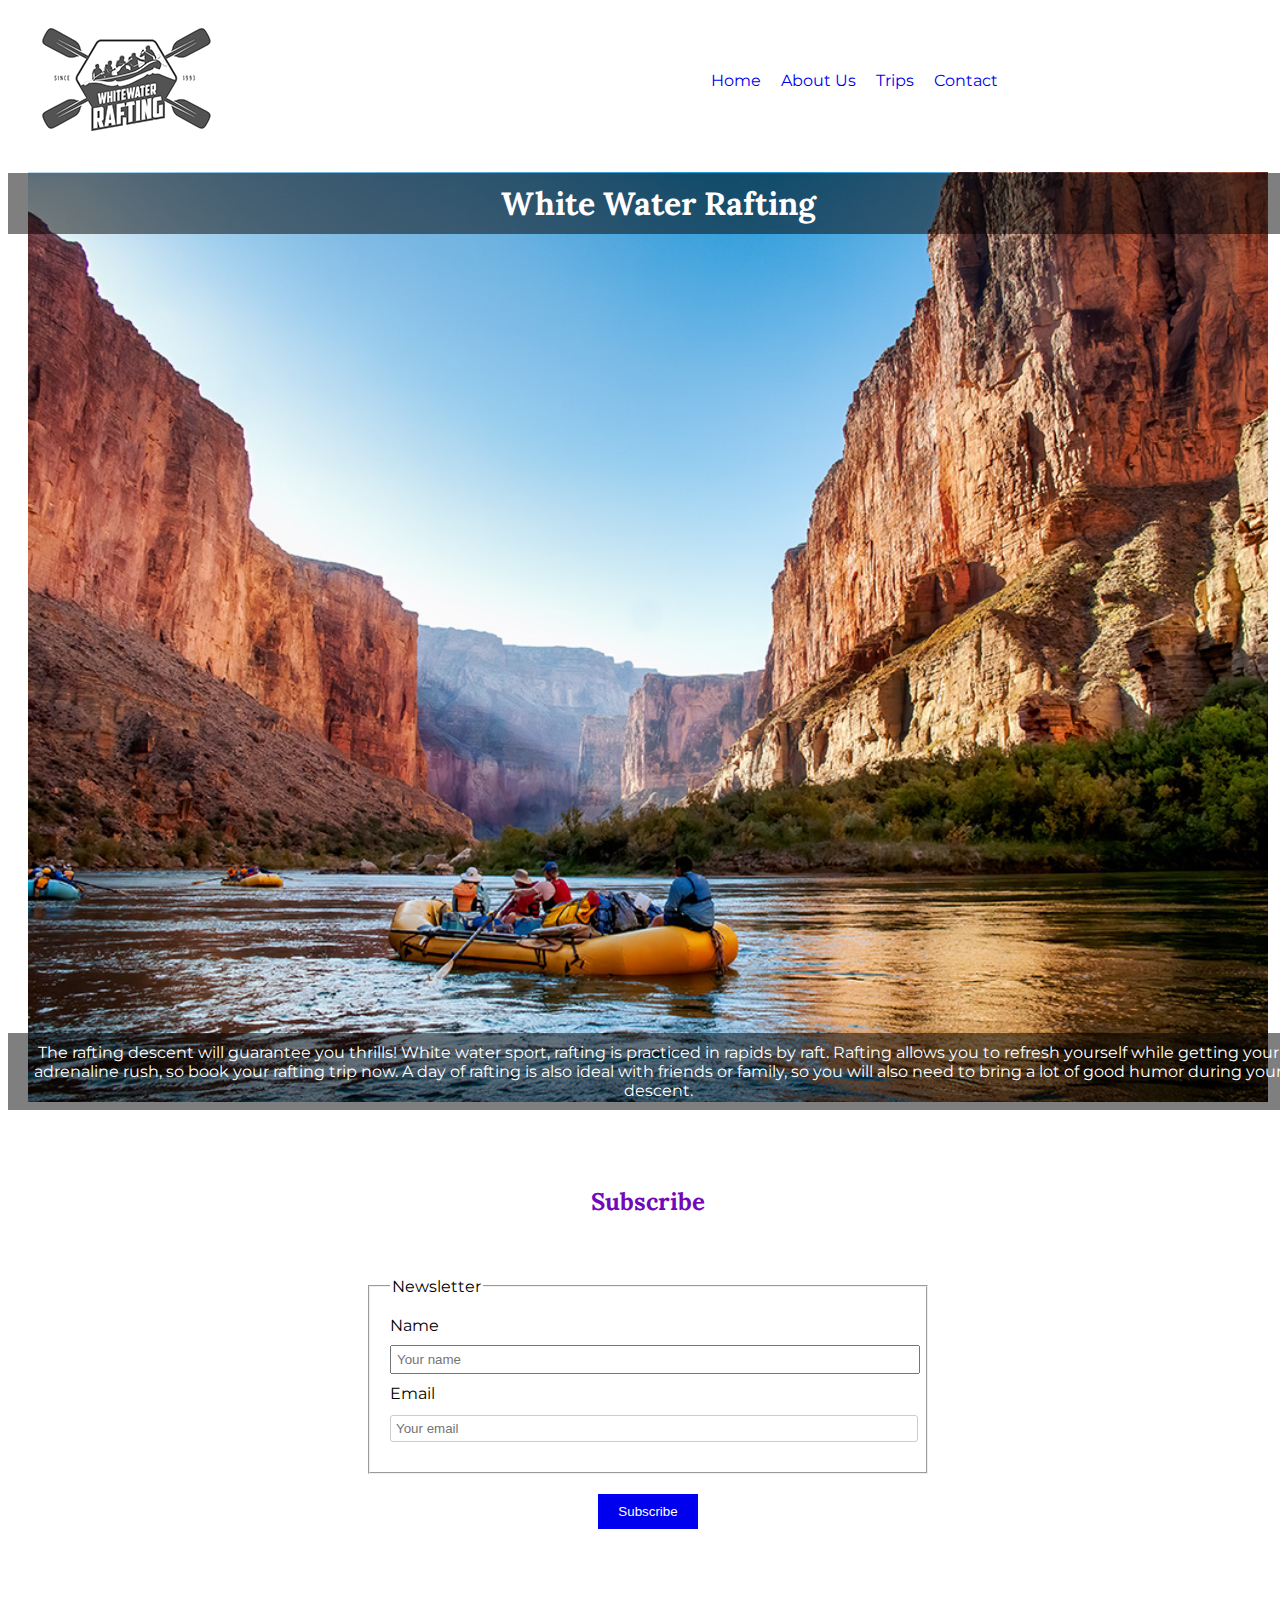
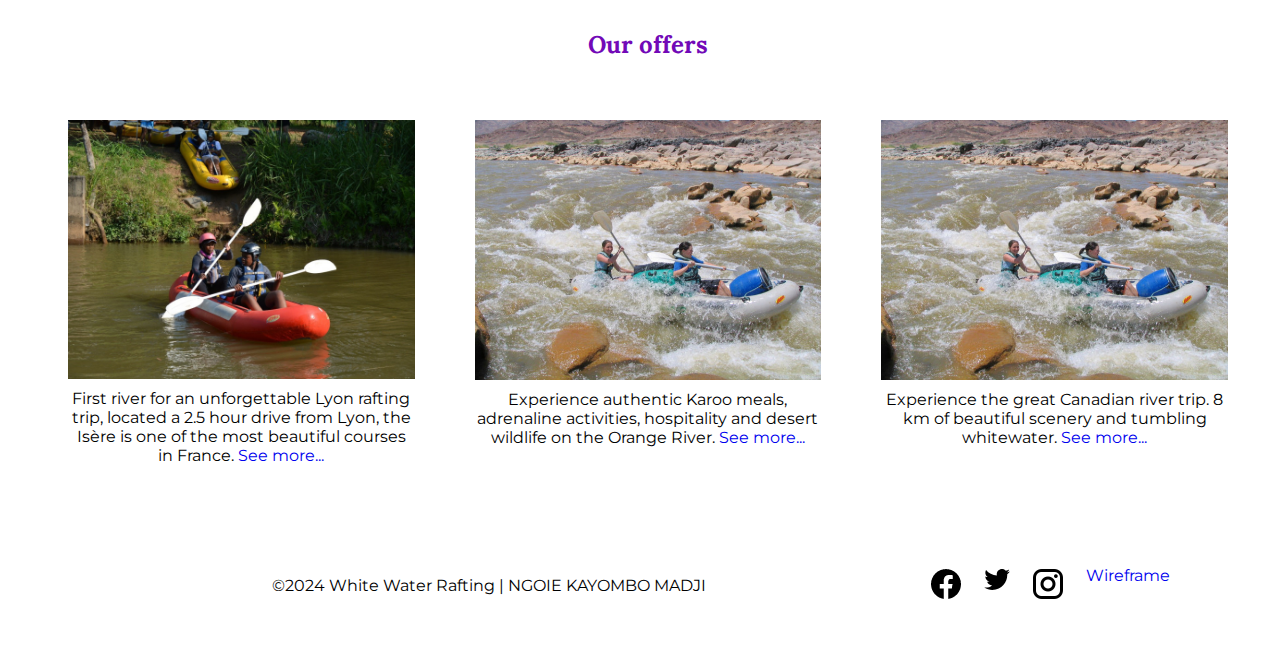
<file: wwr/index.html>
<!DOCTYPE html>
<html lang="en-US">
    <head>
        <meta charset="UTF-8">
        <meta name="viewport" content="width=device-width,initial-scale=1.0">
        <meta name="description" content="Home White Water Rafting.">
        <meta name="author" content="Ngoie Kayombo Madji"> 
        <title>Home | Ngoie Kayombo Madji</title>
        <link rel="stylesheet" href="styles/rafting.css">
    </head>
    <body>
        <header>
            <img src="images/logo.png" alt="Logo">
            <nav>
                <a href="index.html">Home</a>
                <a href="about.html">About Us</a>
                <a href="trips.html">Trips</a>
                <a href="contact.html">Contact</a>
            </nav>
        </header>
        <main>
            <div class="fullimage">
                
                <img src="images/heroimage.jpg" alt="Hero">
                <h1>White Water Rafting</h1>
                    <p>
                        The rafting descent will guarantee you thrills! White water sport, rafting is practiced in rapids by raft. Rafting allows you to refresh yourself while getting your adrenaline rush, so book your rafting trip now. A day of rafting is also ideal with friends or family, so you will also need to bring a lot of good humor during your descent.
                    </p>
            </div>
            <section class="newsletter">
                <h2>Subscribe</h2>
                <div class="newsletterindex">
                    <form>
                        <fieldset>
                            <legend>Newsletter</legend>
                            <label for="newsname">Name</label>
                            <input type="text" id="newsname" name="newsname" placeholder="Your name">
                            <label for="newsemail">Email</label>
                            <input type="email" id="newsemail" name="newsemail" placeholder="Your email">
                        </fieldset>
                        <button type="submit">Subscribe</button>
                    </form>
                </div>
            </section>
            <section>
                <h2>Our offers</h2>
                <div class="offers">
                    <div class="destniv2">
                        <figure>
                            <img class="destimage" src="images/GZ_Adventures_River_rafting.jpg" alt="rafting lyon" width="300">
                            <figcaption>First river for an unforgettable Lyon rafting trip, located a 2.5 hour drive from Lyon, the Isère is one of the most beautiful courses in France. <a href="trips.html">See more...</a> </figcaption>
                        </figure>
                    </div>
                    <div class="destniv2">
                        <figure>
                            <img class="destimage" src="images/Karoo_Adventure_Holiday.jpg" alt="Karo Adventure" width="300">
                            <figcaption>Experience authentic Karoo meals, adrenaline activities, hospitality and desert wildlife on the Orange River. <a href="trips.html">See more...</a></figcaption>
                        </figure>
                    </div>
                    <div class="destniv2">
                        <figure>
                            <img class="destimage" src="images/Karoo_Adventure_Holiday.jpg" alt="Canadian river" width="300">
                            <figcaption>Experience the great Canadian river trip. 8 km of beautiful scenery and tumbling whitewater. <a href="trips.html">See more...</a></figcaption>
                        </figure>
                    </div>
                </div>
            </section>
        </main>
        <footer>
            <p>©2024 White Water Rafting | NGOIE KAYOMBO MADJI</p>
            <nav class="socialinks">
                <a href="https://facebok.com">
                    <img src="images/facebook-36.png" alt="Facebook">
                </a>
                <a href="https://twitter.com">
                    <img src="images/twitter-ico.svg" alt="Twitter">
                </a>
                <a href="https://instagram.com">
                    <img src="images/instagram.png" alt="Instagram">
                </a>
                <a href="images/wireframeindex.PNG" target="_blank">Wireframe</a>
            </nav>

        </footer>
    </body>

</html>
</file>
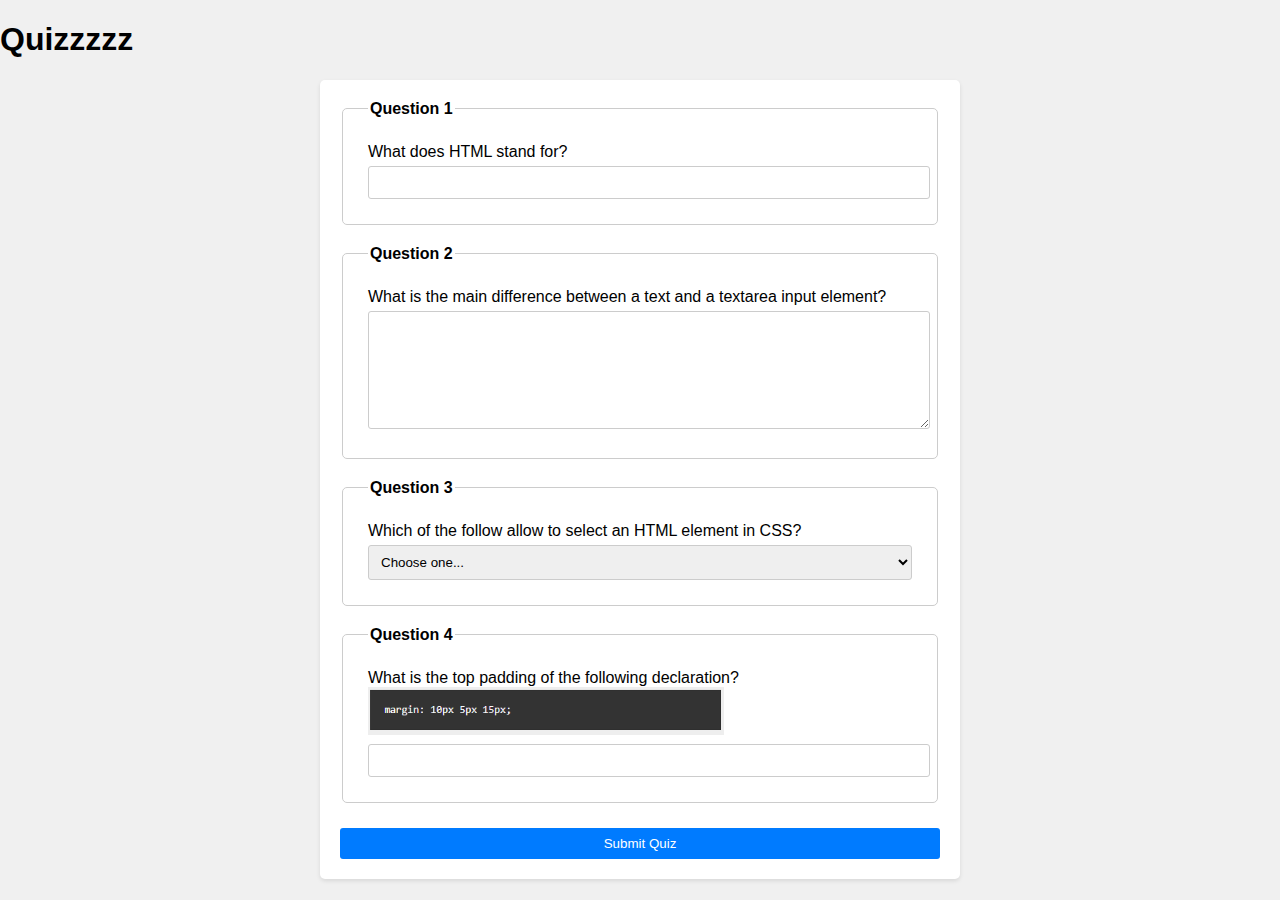
<file: quiz.html>
<!DOCTYPE html>
<html lang="en-US">
    <head>
        <meta charset="UTF-8">
        <meta name="viewport" content="width=device-width,initial-scale=1.0">
        <meta name="description" content="Overlay Week 03.">
        <meta name="author" content="Ngoie Kayombo Madji"> 
        <title>Quiz | Ngoie Kayombo Madji</title>
        <link rel="stylesheet" href="styles/quiz.css">
    </head>
    <body>
        <header>
            <h1>Quizzzzz</h1>
        </header>
        <main>
            <form>
                <fieldset>
                    <legend>Question 1</legend>
                    <label for="q1">What does HTML stand for?</label>
                    <input type="text" id="q1" name="q1">
                </fieldset>
                <fieldset>
                    <legend>Question 2</legend>
                    <label for="q2">What is the main difference between a text and a textarea input element?</label>
                    <textarea id="q2" name="q2" rows="2" cols="50"></textarea>
                </fieldset>
                <fieldset>
                    <legend>Question 3</legend>
                    <label for="q3">Which of the follow allow to select an HTML element in CSS?</label>
                    <select id="q3" name="q3">
                        <option value="" selected disabled>Choose one...</option>
                        <option value="selector">Selector</option>
                        <option value="class">Class</option>
                        <option value="name">Name</option>
                    </select>
                </fieldset>
                <fieldset>
                    <legend>Question 4</legend>
                    <label for="q4">What is the top padding of the following declaration?</label>
                    <img src="/images/declaration.PNG" alt="declaration">
                    <input type="number" id="q4" name="q4">
                </fieldset>
                <input type="submit" value="Submit Quiz">
            </form>
        </main>
    </body>
</html>
</file>
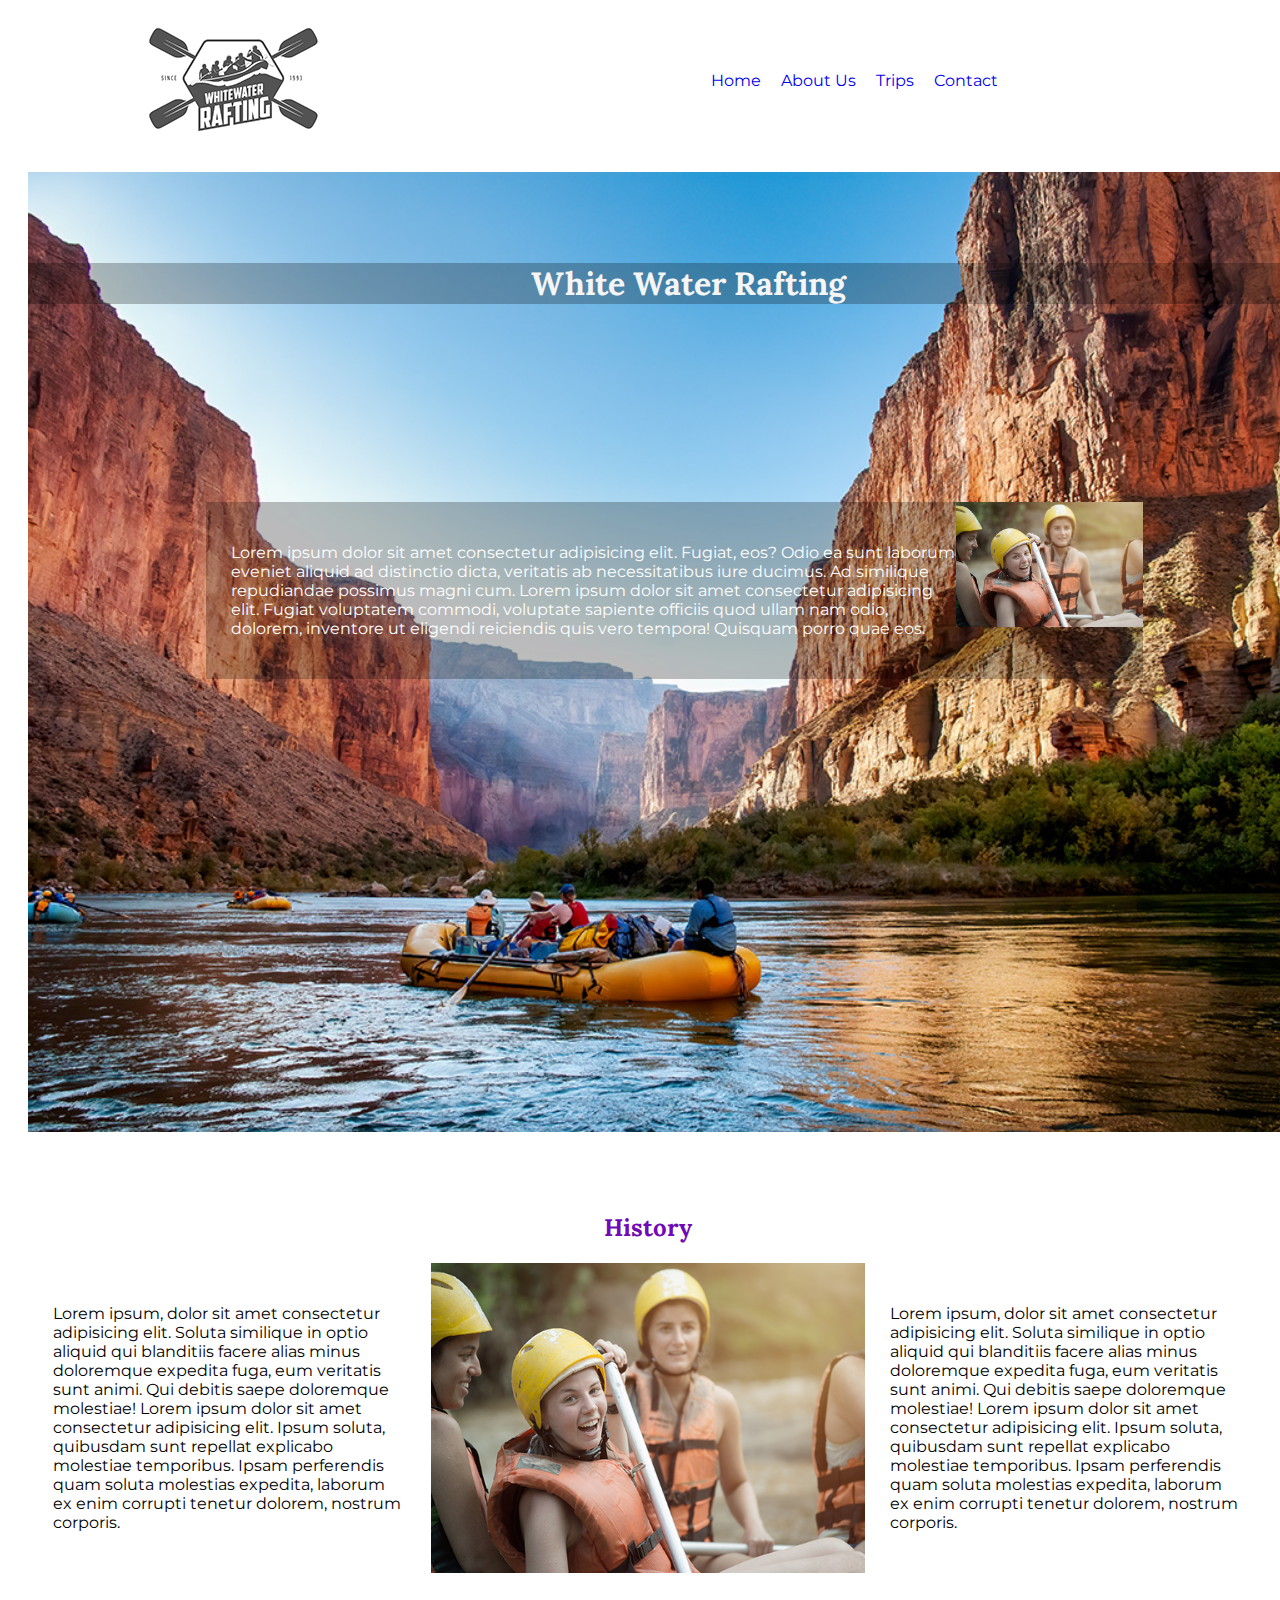
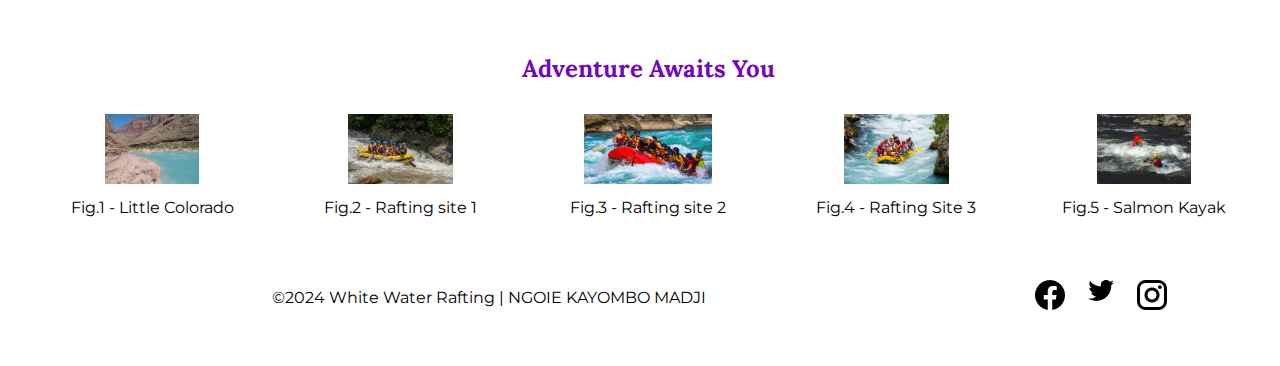
<file: wwr/about.html>
<!DOCTYPE html>
<html lang="en-US">
    <head>
        <meta charset="UTF-8">
        <meta name="viewport" content="width=device-width,initial-scale=1.0">
        <meta name="description" content="About Us Week 03.">
        <meta name="author" content="Ngoie Kayombo Madji"> 
        <title>About Us | Ngoie Kayombo Madji</title>
        <link rel="stylesheet" href="styles/rafting.css">
    </head>
    <body>
        <header>
            <img class="logo" src="images/logo.png" alt="Logo">
            <nav class="navbar">
                <a href="index.html">Home</a>
                <a href="about.html">About Us</a>
                <a href="trips.html">Trips</a>
                <a href="contact.html">Contact</a>
            </nav>
        </header>
        <main> 
            <div class="hero">
                
                <img src="images/heroimage.jpg" alt="Hero">
                <h1>White Water Rafting</h1>
                <article>
                    <img src="images/rafting21_600.png" alt="Happy Client">
                    <p>
                        Lorem ipsum dolor sit amet consectetur adipisicing elit. Fugiat, eos? Odio ea sunt laborum eveniet aliquid ad distinctio dicta, 
                        veritatis ab necessitatibus iure ducimus. Ad similique repudiandae possimus magni cum. 
                        Lorem ipsum dolor sit amet consectetur adipisicing elit. Fugiat voluptatem commodi, voluptate sapiente officiis quod ullam nam odio, 
                        dolorem, inventore ut eligendi reiciendis quis vero tempora! Quisquam porro quae eos.
                    </p>
                </article>
            </div>
            <section class="history">
                <h2>History</h2>
                <p class="lparagraph">
                    Lorem ipsum, dolor sit amet consectetur adipisicing elit. Soluta similique in optio aliquid qui blanditiis facere alias minus doloremque expedita fuga,
                    eum veritatis sunt animi. Qui debitis saepe doloremque molestiae! Lorem ipsum dolor sit amet consectetur adipisicing elit. Ipsum soluta, 
                    quibusdam sunt repellat explicabo molestiae temporibus. Ipsam perferendis quam soluta molestias expedita, laborum ex enim corrupti tenetur dolorem, nostrum corporis.
                </p>
                <img src="images/rafting21_600.png" alt="Happy Client">
                <p class="rparagraph">
                    Lorem ipsum, dolor sit amet consectetur adipisicing elit. Soluta similique in optio aliquid qui blanditiis facere alias minus doloremque expedita fuga,
                    eum veritatis sunt animi. Qui debitis saepe doloremque molestiae! Lorem ipsum dolor sit amet consectetur adipisicing elit. Ipsum soluta, 
                    quibusdam sunt repellat explicabo molestiae temporibus. Ipsam perferendis quam soluta molestias expedita, laborum ex enim corrupti tenetur dolorem, nostrum corporis.
                </p>
            </section>
            <section class="adventure">
                <h2>Adventure Awaits You</h2>
                <figure>
                    <img src="images/littlecolorado.jpg" alt="littlecolorado">
                    <figcaption>Fig.1 - Little Colorado</figcaption>
                </figure>
                <figure>
                    <img src="images/rafting1_600.jpg" alt="rafting1_600">
                    <figcaption>Fig.2 - Rafting site 1</figcaption>
                </figure>
                <figure>
                    <img src="images/rafting18_600.jpg" alt="rafting18_600">
                    <figcaption>Fig.3 - Rafting site 2</figcaption>
                </figure>
                <figure>
                    <img src="images/rafting53_600.jpg" alt="rafting53_600">
                    <figcaption>Fig.4 - Rafting Site 3</figcaption>
                </figure>
                <figure>
                    <img src="images/salmon-kayak4.jpg" alt="salmon-kayak4">
                    <figcaption>Fig.5 - Salmon Kayak</figcaption>
                </figure>
            </section>
        </main>
        <footer>
            <p>©2024 White Water Rafting | NGOIE KAYOMBO MADJI</p>
            <nav class="socialinks">
                <a href="https://facebok.com">
                    <img src="images/facebook-36.png" alt="Facebook">
                </a>
                <a href="https://twitter.com">
                    <img src="images/twitter-ico.svg" alt="Twitter">
                </a>
                <a href="https://instagram.com">
                    <img src="images/instagram.png" alt="Instagram">
                </a>
            </nav>

        </footer>
    </body>

</html>
</file>
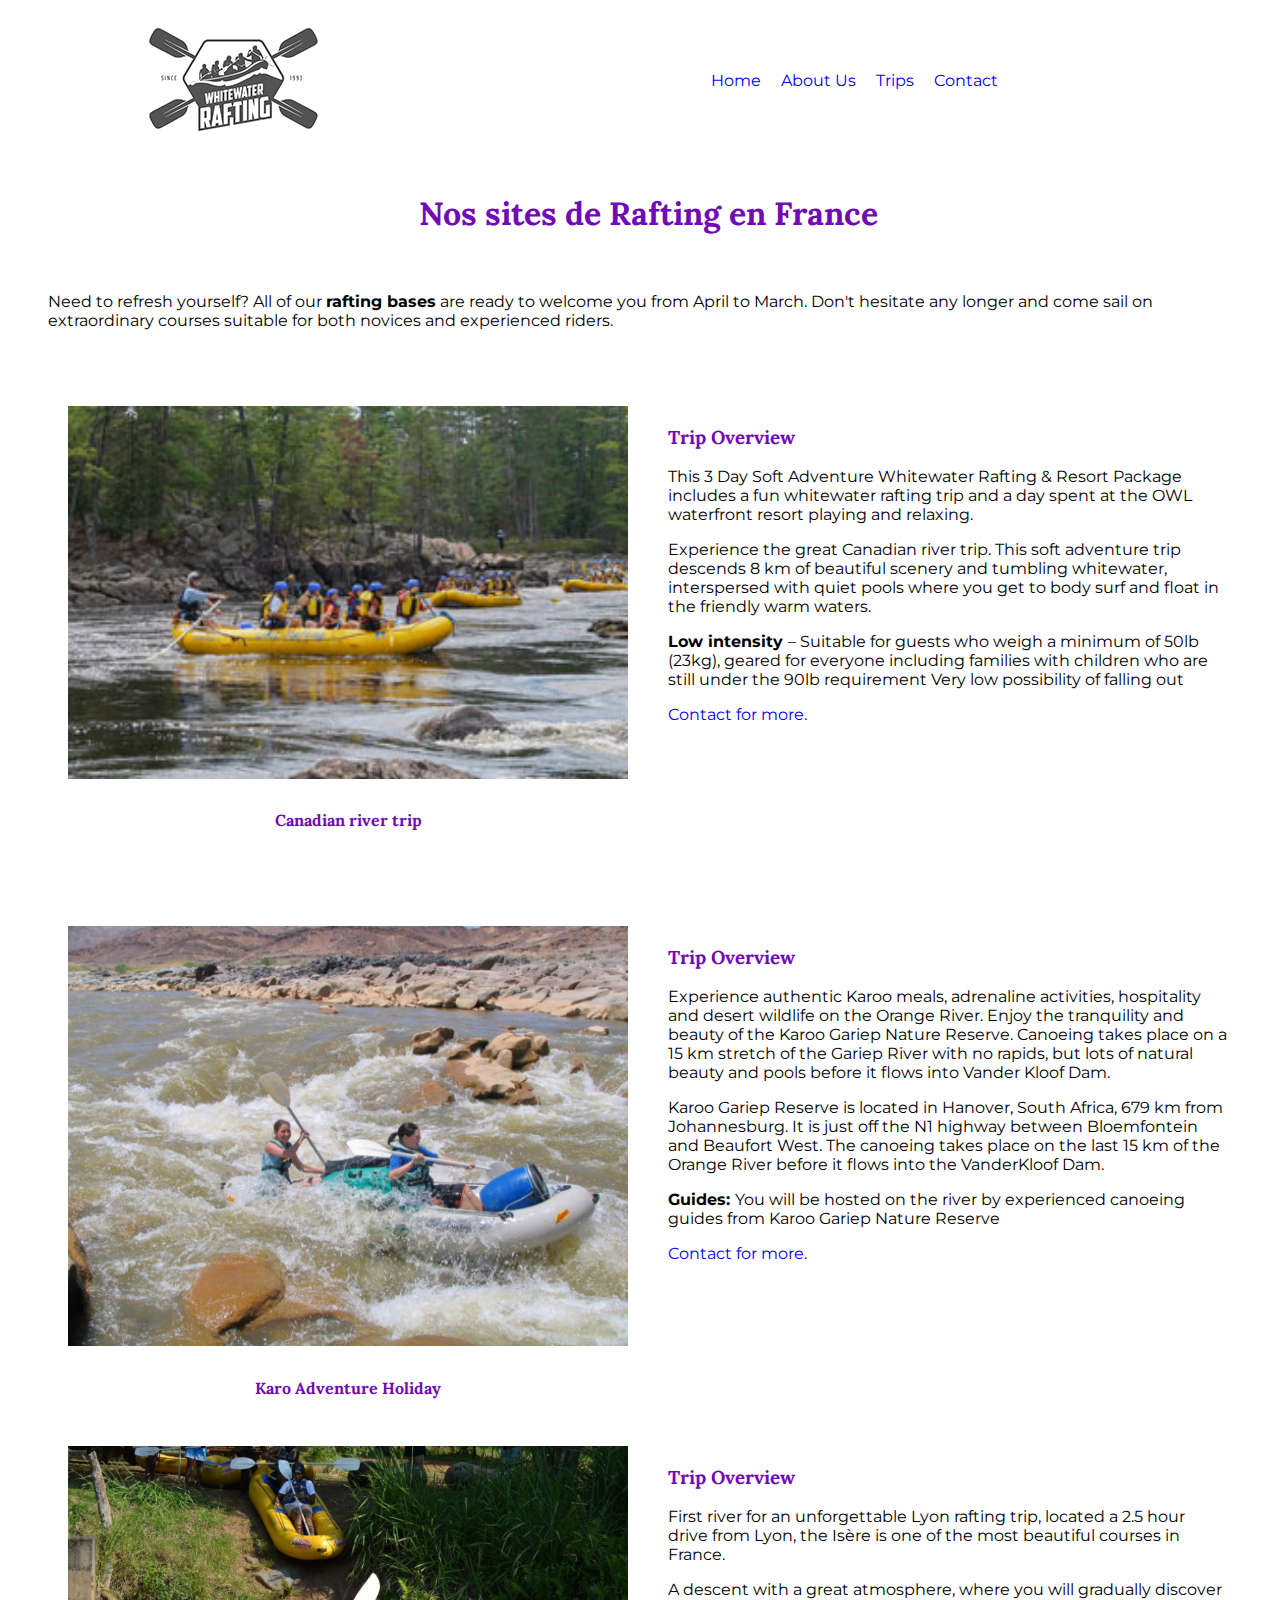
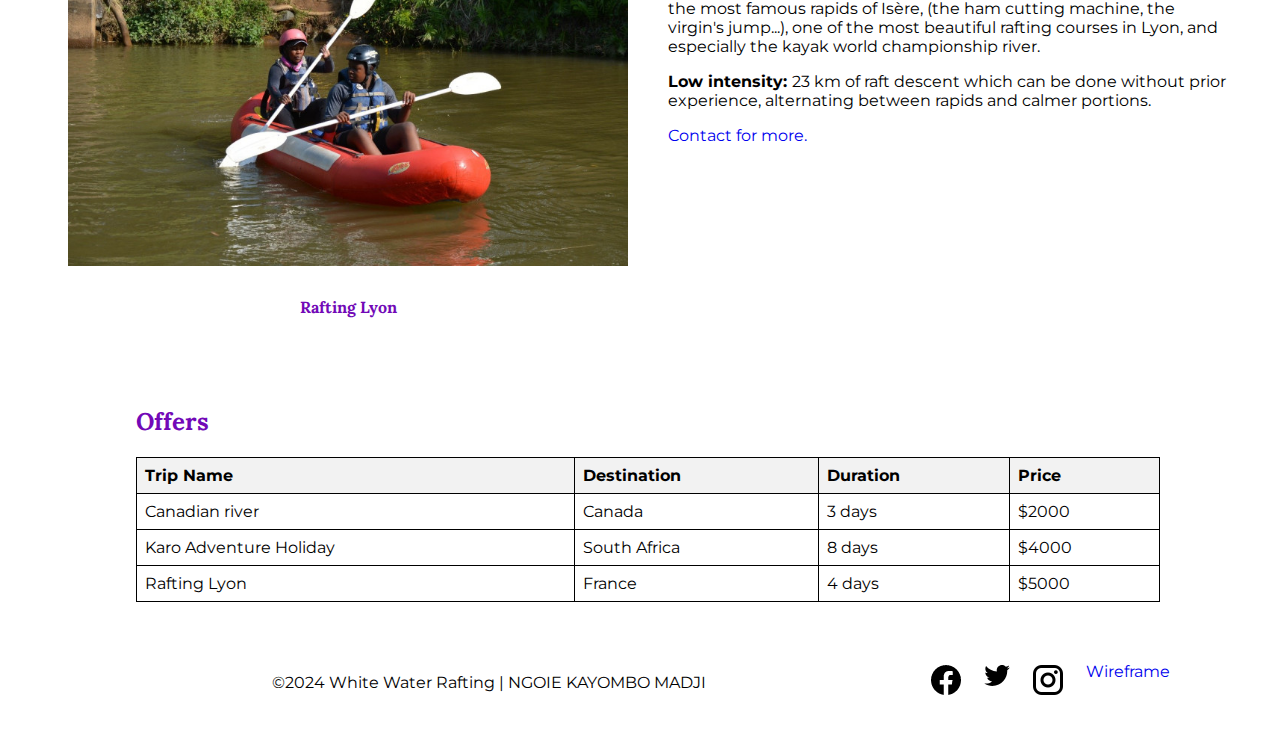
<file: wwr/trips.html>
<!DOCTYPE html>
<html lang="en-US">
    <head>
        <meta charset="UTF-8">
        <meta name="viewport" content="width=device-width,initial-scale=1.0">
        <meta name="description" content="Trips White Water Rafting.">
        <meta name="author" content="Ngoie Kayombo Madji"> 
        <title>Trips | Ngoie Kayombo Madji</title>
        <link rel="stylesheet" href="styles/rafting.css">
    </head>
    <body>
        <header>
            <img class="logo" src="images/logo.png" alt="Logo">
            <nav class="navbar">
                <a href="index.html">Home</a>
                <a href="about.html">About Us</a>
                <a href="trips.html">Trips</a>
                <a href="contact.html">Contact</a>
            </nav>
        </header>
        <main>
            <section id="content-site">
                <h1>Nos sites de Rafting en France</h1>
                <div class="destniv2">
                    <p>Need to refresh yourself? All of our <strong>rafting bases</strong> are ready to welcome you from April to March. Don't hesitate any longer and come sail on extraordinary courses suitable for both novices and experienced riders.</p>
                </div>

                <div class="destniv1">
                    <div class="destniv2">
                            <figure>
                                <img class="destimage" src="images/Soft-Rafting1.jpg" alt="Canadian river" width="300">
                                <figcaption><h4>Canadian river trip</h4></figcaption>
                            </figure>
                    </div>
                    <div class="destniv2">
                        <h3 class="tripoverview">Trip Overview</h3>
                        <p>This 3 Day Soft Adventure Whitewater Rafting & Resort Package includes a fun whitewater rafting trip and a day spent at the OWL waterfront resort playing and relaxing.</p>
                        <p>Experience the great Canadian river trip. This soft adventure trip descends 8 km of beautiful scenery and tumbling whitewater, interspersed with quiet pools where you get to body surf and float in the friendly warm waters.</p>
                        <p><Strong>Low intensity </Strong> – Suitable for guests who weigh a minimum of 50lb (23kg), geared for everyone including families with children who are still under the 90lb requirement
                            Very low possibility of falling out</p>
                        <p><a href="contact.html">Contact for more.</a></p>
                    </div>
                </div>

                <div class="destniv1">
                    <div class="destniv2">
                            <figure>
                                <img class="destimage" src="images/Karoo_Adventure_Holiday.jpg" alt="Karo Adventure" width="300">
                                <figcaption><h4>Karo Adventure Holiday</h4></figcaption>
                            </figure>
                    </div>
                    <div class="destniv2">
                        <h3 class="tripoverview">Trip Overview</h3>
                        <p>Experience authentic Karoo meals, adrenaline activities, hospitality and desert wildlife on the Orange River. Enjoy the tranquility and beauty of the Karoo Gariep Nature Reserve. Canoeing takes place on a 15 km stretch of the Gariep River with no rapids, but lots of natural beauty and pools before it flows into Vander Kloof Dam.</p>
                        <p>Karoo Gariep Reserve is located in Hanover, South Africa, 679 km from Johannesburg. It is just off the N1 highway between Bloemfontein and Beaufort West. The canoeing takes place on the last 15 km of the Orange River before it flows into the VanderKloof Dam.</p>
                        <p><Strong>Guides: </Strong> You will be hosted on the river by experienced canoeing guides from Karoo Gariep Nature Reserve</p>
                        <p><a href="contact.html">Contact for more.</a></p>
                    </div>
                </div>

                <div class="destniv1">
                    <div class="destniv2">
                            <figure>
                                <img class="destimage" src="images/GZ_Adventures_River_rafting.jpg" alt="rafting lyon" width="300">
                                <figcaption><h4>Rafting Lyon</h4></figcaption>
                            </figure>
                    </div>
                    <div class="destniv2">
                        <h3 class="tripoverview">Trip Overview</h4>
                        <p>First river for an unforgettable Lyon rafting trip, located a 2.5 hour drive from Lyon, the Isère is one of the most beautiful courses in France.</p>
                        <p>A descent with a great atmosphere, where you will gradually discover the most famous rapids of Isère, (the ham cutting machine, the virgin's jump...), one of the most beautiful rafting courses in Lyon, and especially the kayak world championship river.</p>
                        <p><Strong>Low intensity: </Strong> 23 km of raft descent which can be done without prior experience, alternating between rapids and calmer portions.</p>
                        <p><a href="contact.html">Contact for more.</a></p>
                    </div>
                </div>
            </section>

            <section class="tabledestination">
                <h2>Offers</h2>
                <table>
                    <tr>
                      <th>Trip Name</th>
                      <th>Destination</th>
                      <th>Duration</th>
                      <th>Price</th>
                    </tr>
                    <tr>
                      <td>Canadian river</td>
                      <td>Canada</td>
                      <td>3 days</td>
                      <td>$2000</td>
                    </tr>
                    <tr>
                      <td>Karo Adventure Holiday</td>
                      <td>South Africa</td>
                      <td>8 days</td>
                      <td>$4000</td>
                    </tr>
                    <tr>
                      <td>Rafting Lyon</td>
                      <td>France</td>
                      <td>4 days</td>
                      <td>$5000</td>
                    </tr>
                  </table>
            </section>
        </main>
        <footer>
            <p>©2024 White Water Rafting | NGOIE KAYOMBO MADJI</p>
            <nav class="socialinks">
                <a href="https://facebok.com">
                    <img src="images/facebook-36.png" alt="Facebook">
                </a>
                <a href="https://twitter.com">
                    <img src="images/twitter-ico.svg" alt="Twitter">
                </a>
                <a href="https://instagram.com">
                    <img src="images/instagram.png" alt="Instagram">
                </a>

                <a href="images/wireframetrips.PNG" target="_blank">Wireframe</a>
            </nav>

        </footer>
    </body>

</html>
</file>
<file: wwr/styles/rafting.css>
@import url('https://fonts.googleapis.com/css2?family=Lora:ital,wght@0,400..700;1,400..700&family=Lora:ital,wght@0,400..700;1,400..700&family=Montserrat:ital,wght@0,100..900;1,100..900&display=swap');

:root {
    --primary-color: #F72585;
    --secondary-color: #7209B7;
    --accent1-color: #3A0CA3;
    --accent2-color: #4361EE;

    --heading-font: 'Lora', serif;
    --paragraph-font: 'Montserrat', serif;

    --nav-background-color: var(--primary-color);
    --nav-link-color: var(--secondary-color);
    --nav-hover-link-color: var(--accent1-color);
    --nav-hover-background-color: var(--accent2-color);
}

body {
    font-family: var(--paragraph-font);
    width: 100%;
}

h1, h2, h3, h4, h5, h6 {
    font-family: var(--heading-font);
    color: var(--secondary-color);
    text-align: center;
}

a {
    text-decoration: none;
}
p {
    padding: 25px;
}

/*Styling the header */
header {
    display: grid;
    grid-template-columns: 1fr 2fr;
    align-items: center;
    padding: 10px 20px;
}

.logo {
    justify-self: center;
}

header nav {
    display: flex;
    justify-content: center;
}

header nav a {
    margin: 0 10px;
    text-decoration: none;
}

/* styling the main */
 main {
    display: flex;
    flex-direction: column;
    width: 100%;
    gap: 20px;
 }

 div {
    padding: 20px;
 }

 section {
    padding: 20px;
 }


.hero {
    position: relative;
    width: 100%;
}
.hero img {
    display: block;
    width: 100%;
    height: auto;
}

.hero h1 {
    display: block;
    color: whitesmoke;
    position: absolute;
    top: 9%;
    width: 100%;
    text-align: center;
    background-color: rgba(0,0,0,0.25);
}

.hero article
{
    position: absolute;
    background-color: rgba(0,0,0,0.25);
    color: white;
    left: 15%;
    top: 35%;
    width: 71%;
}

.hero article img {
    position: relative;
    float: right;
    width: 20%;
    height: auto;
    clear: both;
}

.history {
    display: flex;
    flex-wrap: wrap;
}

.history img {
    width: 35%;
    margin: 0 auto;
}

.history h2 {
    width: 100%;
    text-align: center;
}

.history p {
    flex:1;
}

.adventure {
    display: flex;
    flex-wrap: wrap;
}

.adventure h2 {
    width: 100%;
}

.adventure img {
    flex: 1;
    width: auto;
    height: 70px;
    margin: 10px;
}
figure {
    flex:1;
    margin: 0;
    text-align: center;
}
figcaption {
    text-align: center;
}

footer {
  width: 90%;
    display: grid;
    grid-template-columns: repeat(5, 20%);
    align-items: center;
    padding: 10px 20px;
}
footer p {
    grid-column-start: 1;
    grid-column-end:5;
    justify-self: center;
}
footer nav {
    display: flex;
    justify-content: end;
}

footer nav a {
    margin: 0 10px;
    text-decoration: none;
}
.map {
  border: 2px solid var(--nav-link-color);
  width: 90%;
  height: auto;
}

.ifr {
  width: 100%;
  border: none;
}

.contactemployee {
  display: flex;
  flex-wrap: wrap;
}

.contactemployee h2 {
  
  width: 100%;
}

.contactemployee img {
  flex: 1;
  width: auto;
  height: 150px;
  margin: 10px;
}


.contactform {
  display: block;
}

.contactform fieldset {
  margin-bottom: 15px;
  padding: 25px;
  border-radius: 5px;
  border: 2px solid var(--nav-link-color);
  width: 90%;
  height: auto;
}

.contactform label {
  margin-bottom: 5px;
  margin-top: 15px;
}

.contactform input[type="text"], input[type="email"]{
  width: 35%;
  padding: 5px;
  margin-top: 2px;
  border: 1px solid #ccc;
  border-radius: 3px;
}

.contactform textarea {
  width: 100%;
  height: 80%;
  padding: 10px;
  margin-top: 5px;
  border: 1px solid #ccc;
  border-radius: 3px;
}

.contactform button[type="submit"]:hover {
  background-color: var(--accent2-color);
}

.contactform button[type="submit"] {
  font-family: var(--heading-font);
  color: var(--primary-color);
  background-color: var(--accent2-color);
  width: 100px;
  height: 2em;
  color: #fff;
  border: none;
}

.destinations {
  display: block;
}

.desttitre{
  text-align: center;
}


/* trips*/

.destniv1 {
  display: flex;
  height: 30rem;
}

.destniv2 {
  flex: 1;
}

.destimage {
  width: 100%;
}

figcaption {
  text-align: center;
}

.destniv2 figure {
  display: flex;
  flex-direction: column;
}

.destniv2 figure figcaption {
  margin-top: 10px;
}

.destniv2 p {
  padding: 0px;
}

.destniv2 h4{
  color:var(--secondary-color);
}
.tripoverview {
  text-align: left;
}


.tabledestination {
  margin: 0 auto;
  width: 80%;
} 
.tabledestination h2{
  float: left;
}
table {
  width: 100%;
  border-collapse: collapse;
}

th, td {
  border: 1px solid black;
  padding: 8px;
  text-align: left;
}

th {
  background-color: #f2f2f2;
}

/* Index */
.newsletterindex {
  display: flex;
  justify-content: center;
}

.newsletterindex form {
  width: 50%;
}

.newsletterindex  fieldset {
  margin: 20px;
  padding: 20px;
}

.newsletterindex label {
  display: block;
  margin-bottom: 10px;
}

.newsletterindex input {
  width: 100%;
  padding: 5px;
  margin-bottom: 10px;
}

.newsletterindex button {
  margin-top: 20px;
  padding: 10px 20px;
  background-color: #0000ee;
  color: white;
  border: none;
  cursor: pointer;
  display: block;
  margin: 0 auto;

  
}

.newsletterindex button:hover {
  background-color: #0056b3;
}

.fullimage {
  position: relative;
}

.fullimage img {
  width: 100%;
  height: auto;
}

.fullimage h1 {
  position: absolute;
  top: 0;
  left: 0;
  width: 100%;
  text-align: center;
  background-color: rgba(0, 0, 0, 0.5);
  color: white;
  padding: 10px;
}

.fullimage p {
  position: absolute;
  bottom: 0;
  left: 0;
  width: 100%;
  text-align: center;
  background-color: rgba(0, 0, 0, 0.5);
  color: white;
  padding: 10px;
}

/*Columns */
.offers {
  display: grid;
  grid-template-columns: repeat(3, 1fr);
  grid-gap: 20px;
  text-align: center;
}

.offers img {
  width: 100%;
  height: auto;
}

.offers p {
  margin-top: 10px;
}
</file>
<file: styles/quiz.css>
body {
    font-family: Arial, sans-serif;
    background-color: #f0f0f0;
    margin: 0;
    padding: 0;
}

main {
    max-width: 600px;
    margin: 20px auto;
    background-color: #fff;
    padding: 20px;
    border-radius: 5px;
    box-shadow: 0 2px 4px rgba(0, 0, 0, 0.1);
}

form {
    display: flex;
    flex-direction: column;
}

fieldset {
    margin-bottom: 20px;
    border: 1px solid #ccc;
    padding: 25px;
    border-radius: 5px;
}

legend {
    font-weight: bold;
}

label {
    margin-bottom: 5px;
}

input[type="text"],
textarea,
select,
input[type="number"],
input[type="submit"] {
    width: 100%;
    padding: 8px;
    margin-top: 5px;
    border: 1px solid #ccc;
    border-radius: 3px;
}

textarea {
    height: 100px;
}

input[type="submit"] {
    background-color: #007bff;
    color: #fff;
    border: none;
}

input[type="submit"]:hover {
    background-color: #0056b3;
}
</file>
